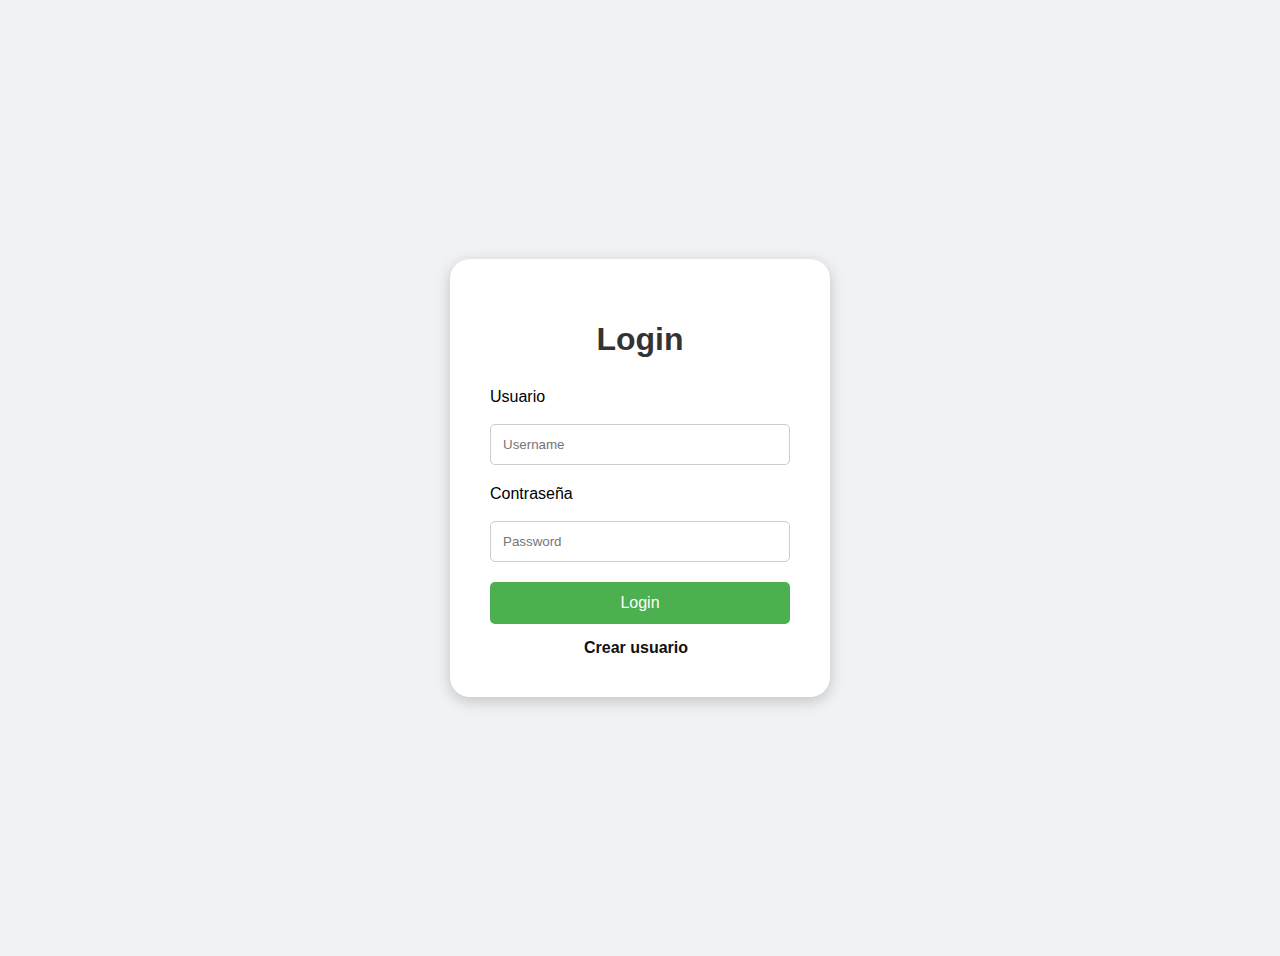
<file: Login/index.html>
<!DOCTYPE html>
<html lang="es">
<head>
    <meta charset="UTF-8">
    <title>Index</title>
    <link rel="stylesheet" href="style.css">
</head>

<body>

    
    <div id="site-header"></div>

    <section class="text-top">
        <h1>Guitarras Gibson</h1>
        <p>
            Las guitarras Gibson son famosas por su calidad y sonido. 
            A continuación, se presentan algunos de los modelos más icónicos de la marca.
        </p>
    </section>

    <main class="cards-container">

        <div class="card">
            <h2>Gibson Les Paul</h2>
            <img src="https://i.pinimg.com/1200x/a4/5c/0d/a45c0d4df8b0a34a06140bf2a95788e2.jpg" alt="Gibson Les Paul">
            <p>
                La Gibson Les Paul es uno de los modelos más icónicos del rock. 
                Lanzada en 1952, destaca por su cuerpo sólido de caoba con tapa de arce,
                ofreciendo un sonido potente, cálido y con gran sustain.
            </p>
        </div>

        <div class="card">
            <h2>Gibson SG</h2>
            <img src="https://i.pinimg.com/1200x/bb/84/87/bb848798f301bc02cc50f5e9c1dd7956.jpg" alt="Gibson SG">
            <p>
                La Gibson SG fue introducida en 1961. Es más ligera y delgada que la Les Paul,
                con un diseño de doble corte que facilita el acceso a los trastes altos.
            </p>
        </div>

        <div class="card">
            <h2>Gibson ES-335</h2>
            <img src="https://i.pinimg.com/736x/00/b4/1c/00b41c07fc19421ca16b6b08b8901f92.jpg" alt="Gibson ES-335">
            <p>
                La Gibson ES-335 fue lanzada en 1958 y combina características de guitarras
                sólidas y huecas, ofreciendo un tono cálido y versátil ideal para blues y jazz.
            </p>
        </div>

    </main>


    <div id="site-footer"></div>

    <script src="header_footer.js"></script>

    <script src="auth.js"></script>

</body>
</html>
</file>
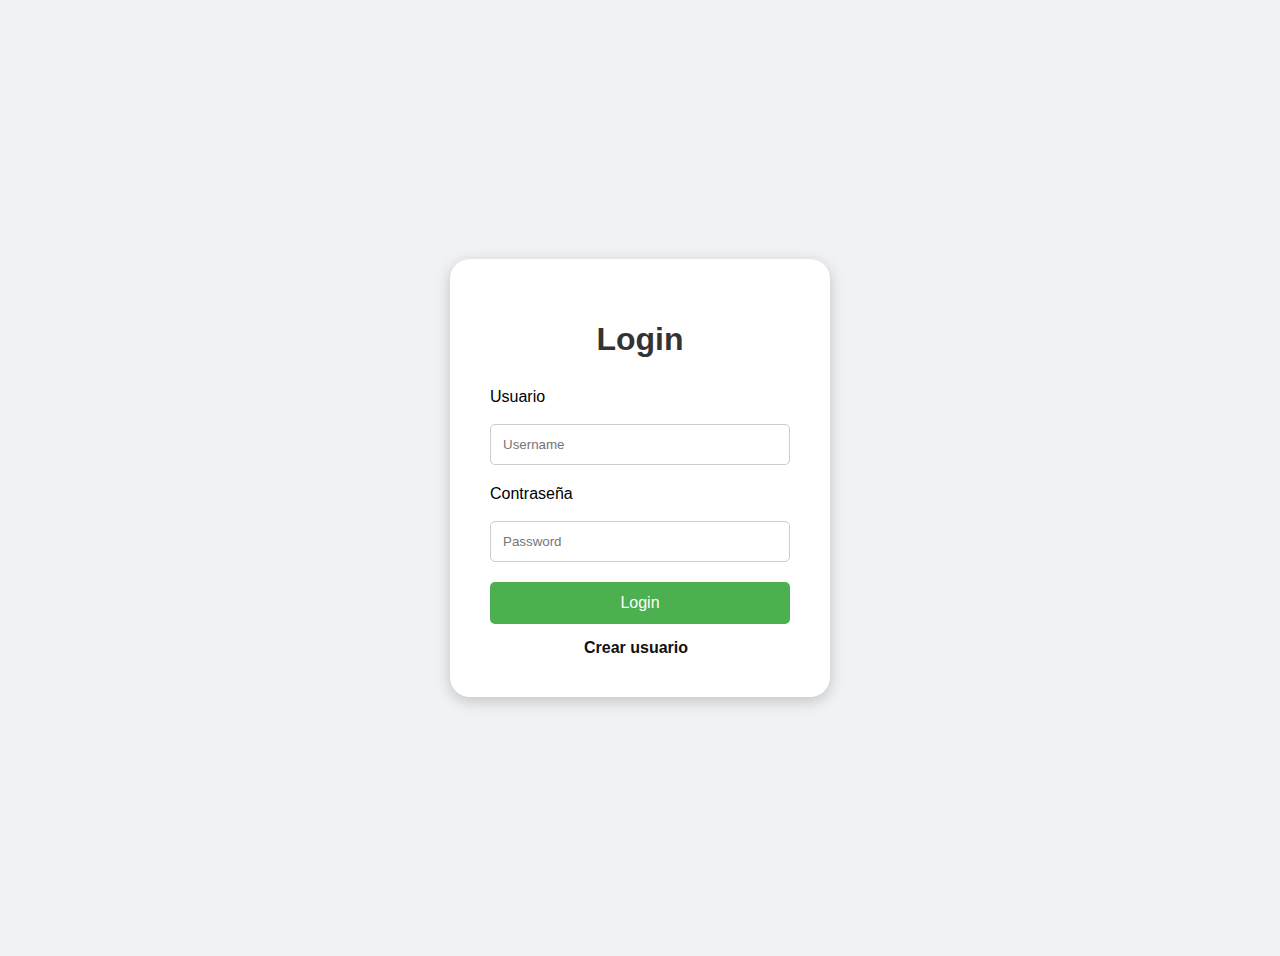
<file: Login/batalla.html>
<!DOCTYPE html>
<html lang="es">
<head>
    <meta charset="UTF-8">
    <meta name="viewport" content="width=device-width, initial-scale=1.0">
    <title>Batalla Pokemon</title>
    <link rel="stylesheet" href="style.css">
</head>
<body>

    <div id="site-header"></div>

    <h1>Batalla Pokémon</h1>

    <div class="filtros">
        <input type="text" id="pokemon1Input" placeholder="Pokémon 1">
        <button onclick="cargarPokemon(1)">Cargar Pokémon 1</button>

        <input type="text" id="pokemon2Input" placeholder="Pokémon 2">
        <button onclick="cargarPokemon(2)">Cargar Pokémon 2</button>

        <button onclick="iniciarBatalla()">Iniciar batalla</button>
    </div>

    <div class="battle-container">
        <div id="card1" class="poke-card battle-card">
        <h2>Pokémon 1</h2>
    </div>

        <div id="card2" class="poke-card battle-card">
            <h2>Pokémon 2</h2>
        </div>
    </div>

    <div class="battle-status">
        <div>
        <h3 id="name1">Pokémon 1</h3>
        <div class="life-bar">
            <div id="life1" class="life-fill">100%</div>
        </div>
    </div>

    <div>
        <h3 id="name2">Pokémon 2</h3>
        <div class="life-bar">
            <div id="life2" class="life-fill">100%</div>
        </div>
        </div>
    </div>

    <div class="log-box">
        <h2>Registro de batalla</h2>
        <div id="battleLog"></div>
    </div>

    <div id="winnerBox" class="winner-box" style="display:none;">
        <h2>GANADOR</h2>
        <img id="winnerImg" src="" alt="Ganador">
        <h3 id="winnerName"></h3>
    </div>


    <div id="site-footer"></div>

    <script src="batalla.js"></script>
    <script src="header_footer.js"></script>

    <script src="auth.js"></script>

</body>
</html>
</file>
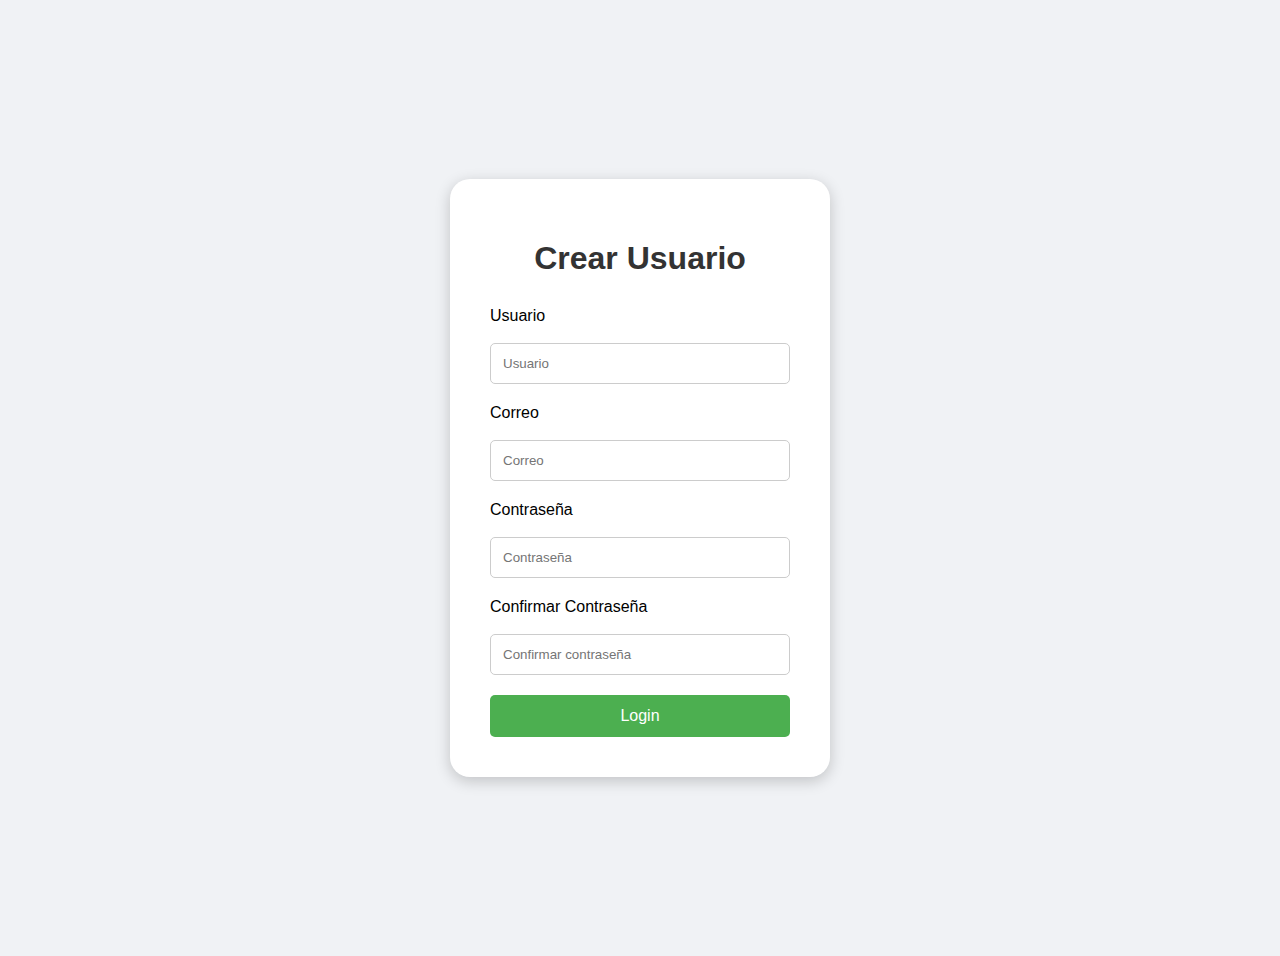
<file: Login/createUsser.html>
<head>
    <title>Crear usuario</title>
    <link rel="stylesheet" href="style.css">
</head>

<body class="createUsser-page">
    <div class="createUsser-container">
        <h1>Crear Usuario</h1>
            <label class="form-label">Usuario</label><br/>
            <input type="text" name="usuario" placeholder="Usuario" required>

            <label class="form-label">Correo</label><br/>
            <input type="text" name="correo" placeholder="Correo" required>

            <label class="form-label">Contraseña</label><br/>
            <input type="password" name="contraseña" placeholder="Contraseña" required>

            <label class="form-label">Confirmar Contraseña</label><br/>
            <input type="password" name="confirmar contraseña" placeholder="Confirmar contraseña" required>
            
            <button onclick="location.href='index.html'">Login</button>
        </form>
    </div>
</body>
</file>
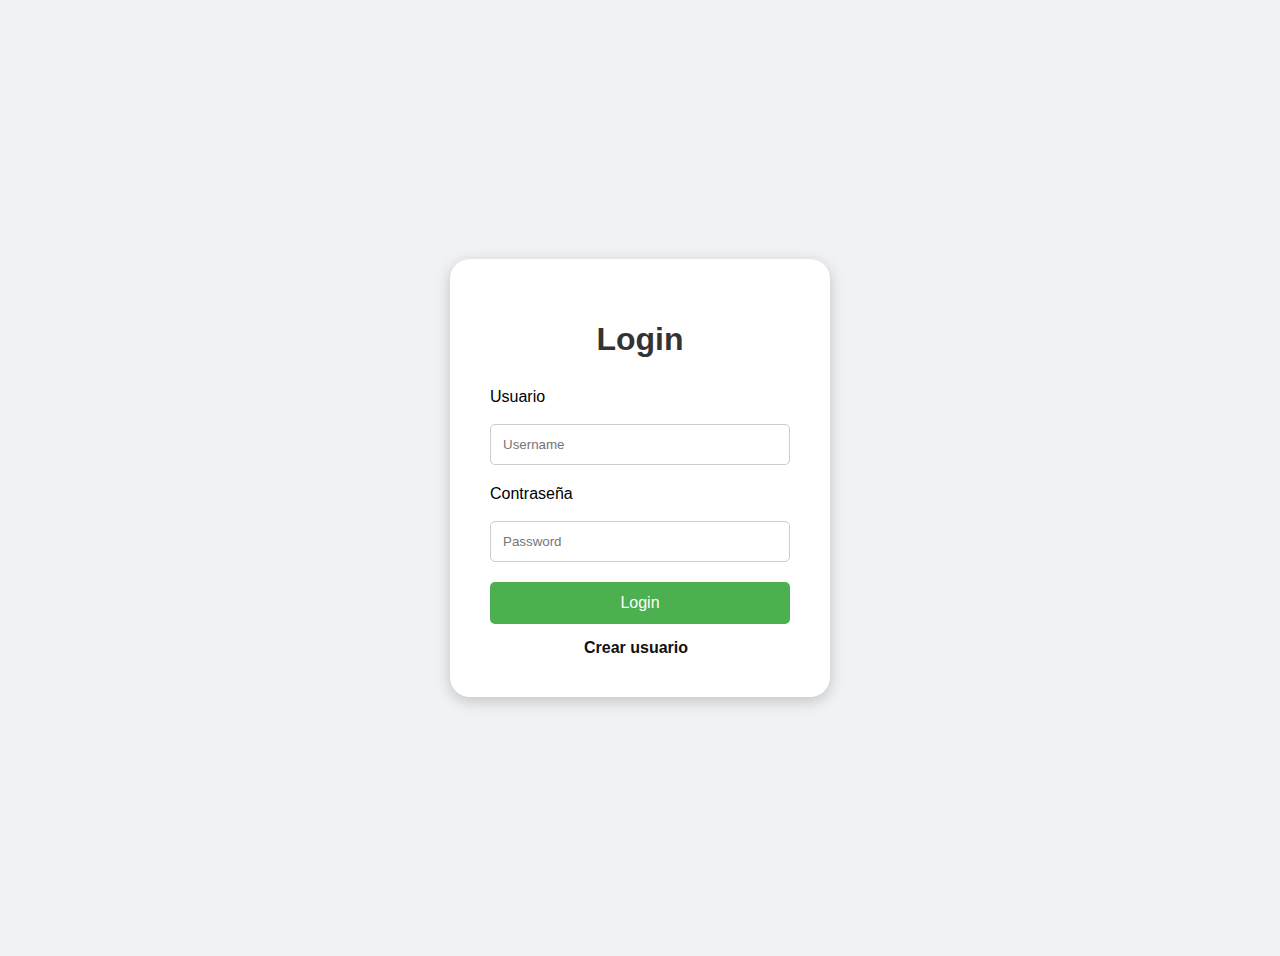
<file: Login/fender.html>
<!DOCTYPE html>
<html lang="es">
<head>
    <meta charset="UTF-8">
    <title>Fender - Comparativa</title>
    <link rel="stylesheet" href="style.css">
</head>

<body>

    <div id="site-header"></div>

    <section class="text-top">
        <h1>Comparativa: Gibson vs Fender</h1>
        <p>Una comparación entre dos de las marcas más importantes en la historia de la guitarra eléctrica.</p>
    </section>

    <main class="cards-container">

        <div class="card">
            <h2>Construcción</h2>
            <p><strong>Gibson</strong>: suele usar caoba y cuerpo más pesado.</p>
            <p><strong>Fender</strong>: utiliza aliso o fresno y diseños más ergonómicos.</p>
        </div>

        <div class="card">
            <h2>Sonido</h2>
            <p><strong>Gibson</strong>: más cálido y grueso.</p>
            <p><strong>Fender</strong>: más brillante y definido.</p>
        </div>

        <div class="card">
            <h2>¿Cuál conviene?</h2>
            <p>Depende del estilo: rock pesado y sustain (Gibson) vs sonido limpio y versátil (Fender).</p>
        </div>

    </main>

    <div id="site-footer"></div>

    <script src="header_footer.js"></script>
    <script src="auth.js"></script>

</body>
</html>
</file>
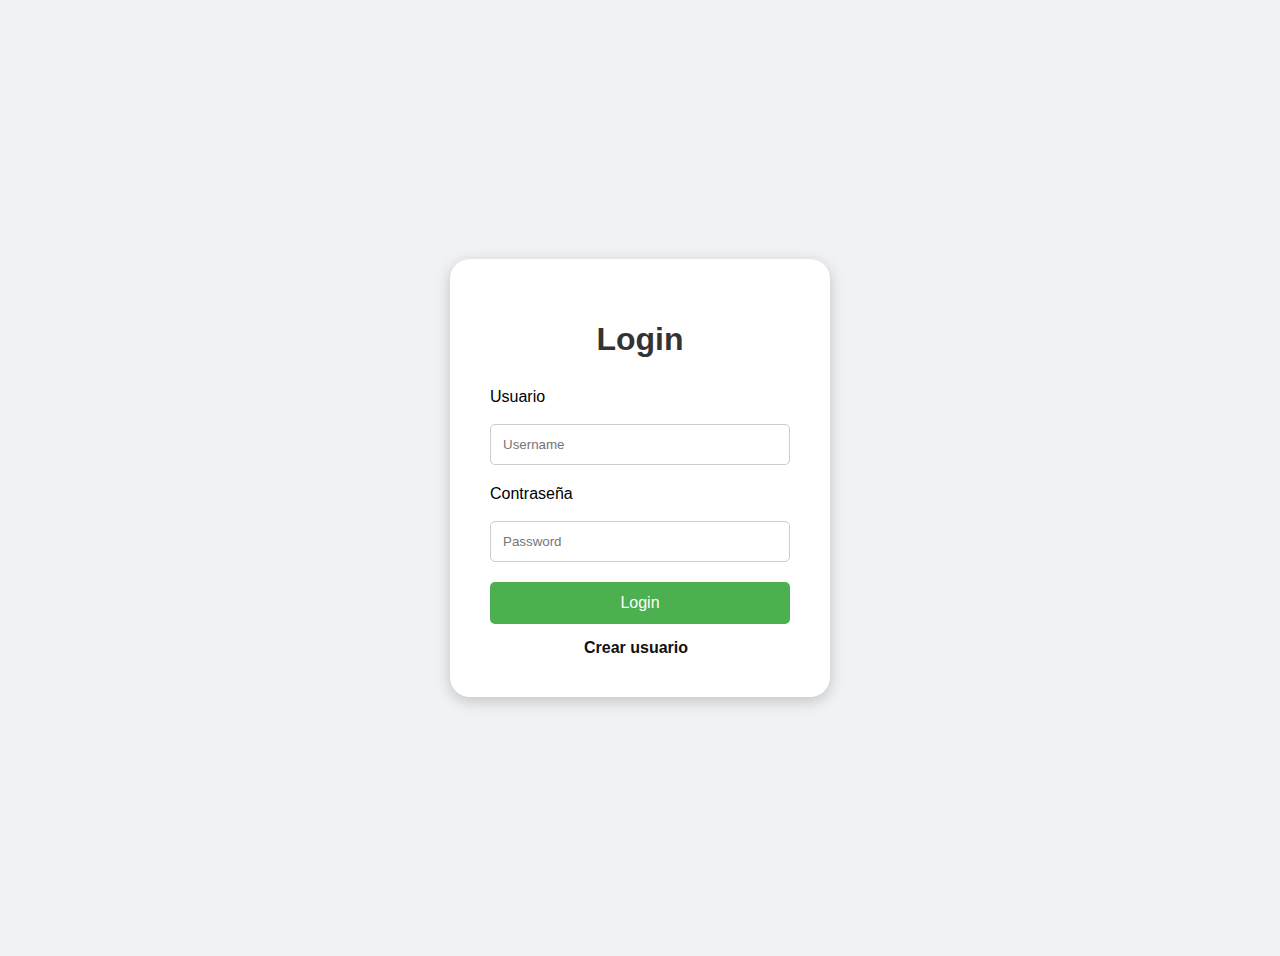
<file: Login/historia.html>
<!DOCTYPE html>
<html lang="es">
<head>
    <meta charset="UTF-8">
    <title>Historia - Gibson</title>
    <link rel="stylesheet" href="style.css">
</head>

<body>


    <div id="site-header"></div>

    <section class="text-top">
        <h1>Historia de Gibson</h1>
        <p>Un recorrido por los momentos más importantes de la marca.</p>
    </section>

    <main class="cards-container">

        <div class="card">
            <h2>Fundación (1902)</h2>
            <p>Gibson fue fundada en 1902 por Orville Gibson en Kalamazoo, Michigan.</p>
        </div>

        <div class="card">
            <h2>La Era Dorada (Años 50)</h2>
            <p>Durante los años 50 nacieron modelos como la Les Paul y la ES-335.</p>
        </div>

        <div class="card">
            <h2>Impacto Cultural</h2>
            <p>Gibson definió el sonido del rock clásico con guitarristas y bandas icónicas.</p>
        </div>

    </main>

    <div id="site-footer"></div>

    <script src="header_footer.js"></script>
    <script src="auth.js"></script>

</body>
</html>
</file>
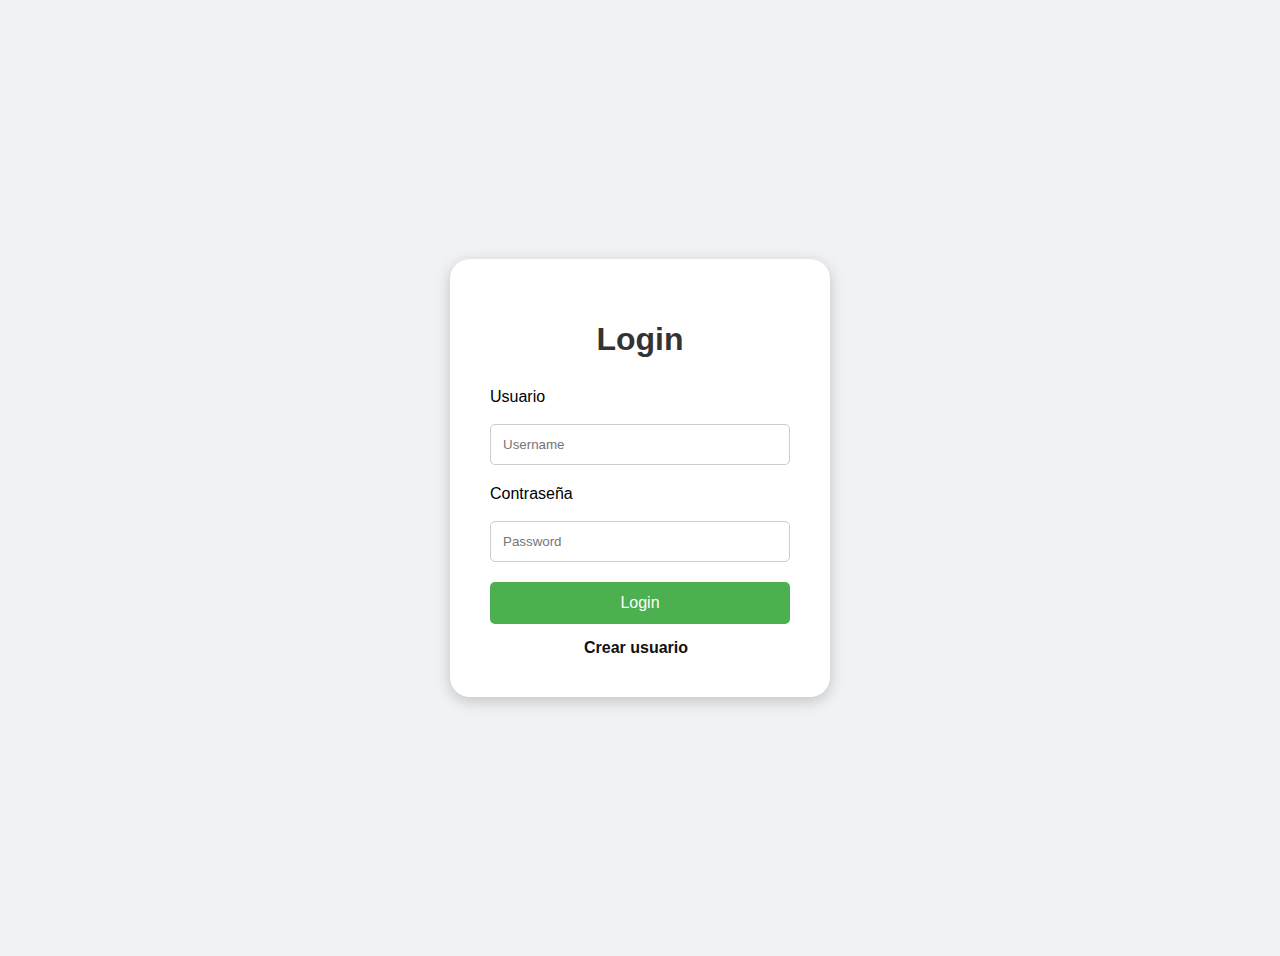
<file: Login/login.html>
<head>
    <title>Iniciar Sesion</title>
    <link rel="stylesheet" href="style.css">
</head>

<body class="login-page">
    <div class="Login-container">
        <h1>Login</h1>
            <label class="form-label">Usuario</label><br/>
            <input type="text" name="username" placeholder="Username" required>
            <label class="form-label">Contraseña</label><br/>
            <input type="password" name="password" placeholder="Password" required>
            <button onclick="location.href='index.html'">Login</button>
            <a href="createUsser.html">Crear usuario</a>
        </form>
    </div>
</body>
</file>
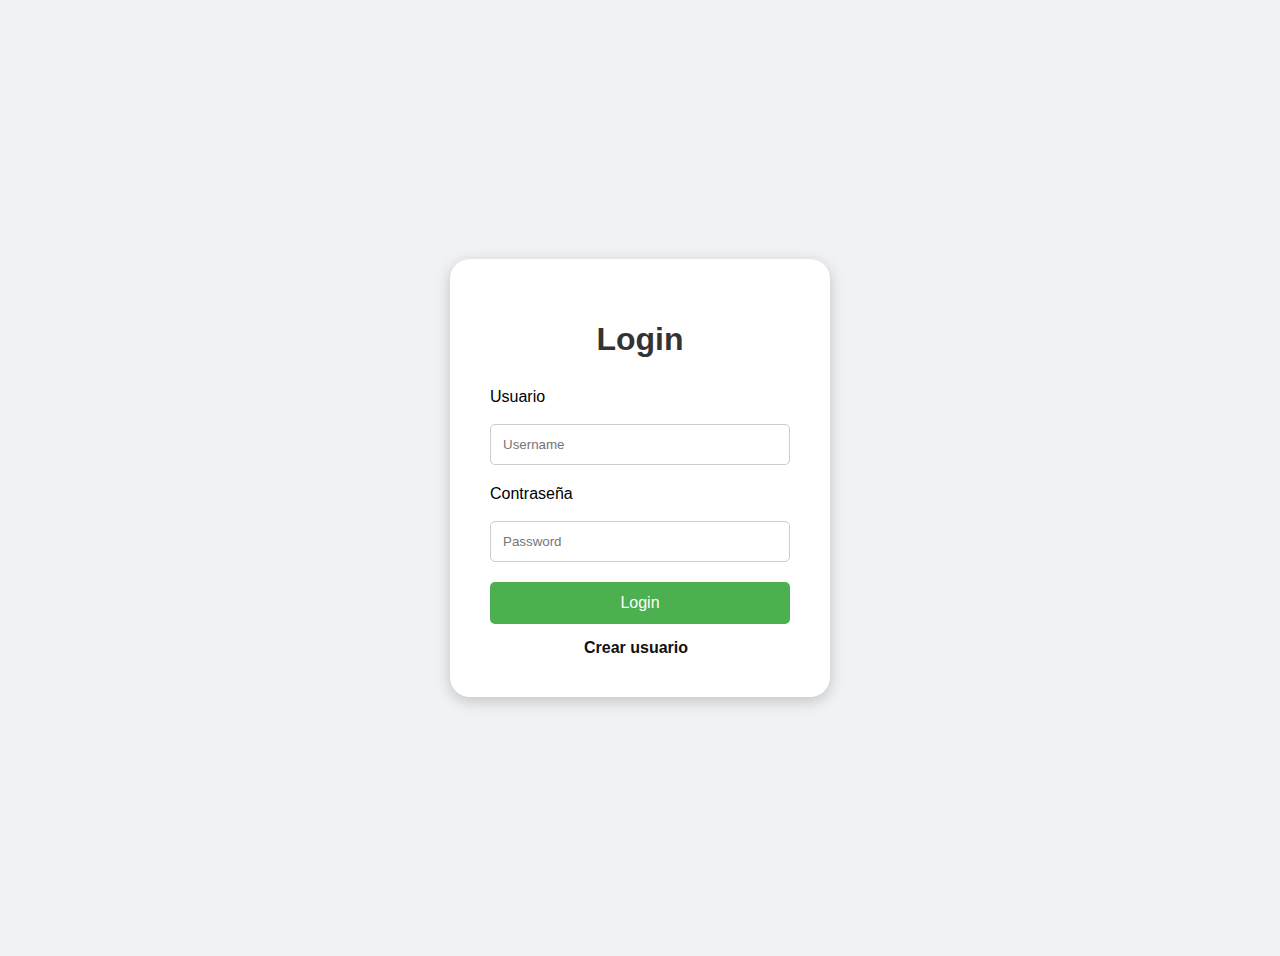
<file: Login/pokemon.html>
<body>
    
    <div class="filtros">
        <input type="text" id="filtroNombre" placeholder="Buscar por nombre">
        <input type="number" id="filtroId" placeholder="Buscar por ID">
        <input type="text" id="filtroTipo" placeholder="Buscar por tipo">
        <button onclick="filtrarPokemons()">Filtrar</button>
        <button onclick="mostrarTodos()">Mostrar todos</button>
    </div>

    <div class="container">
        <div id="pokemonContainer" class="pokemon-grid"></div>
    </div>

    <script src="pokemon.js"></script>
    <link rel="stylesheet" href="style.css">
    <script src="auth.js"></script>
</body>
</file>
<file: Login/style.css>
/* login pagina */

.login-page,.createUsser-page{
    display: flex;
    justify-content: center;
    align-items: center;
    height: 100vh;
    background: #f0f2f5;
}


.login-container, .createUsser-container {
    background: #fff;
    padding: 40px;
    border-radius: 20px;
    box-shadow: 0 4px 15px rgba(0, 0, 0, 0.2);
    width: 300px;
}


.login-container h1, .createUsser-container h1{
    margin-bottom: 30px;
    color: #333;
}


.login-container input, .createUsser-container input {
    width: 100%;
    padding: 12px;
    margin-bottom: 20px;
    border: 1px solid #ccc;
    border-radius: 5px;
}


.login-container button, .createUsser-container button{
    width: 100%;
    padding: 12px;
    background-color: #4CAF50;
    color: white;
    border: none;
    border-radius: 5px;
    cursor: pointer;
    font-size: 16px;
    
}

.login-container button:hover, .createUsser-container button:hover{
    background-color: #45a049;
}


/* index pagina */
body {
    background: #f0f2f5;
    font-family: 'Arial';
    padding: 20px;
    text-align: center;
}


.text-top h1 {
    font-size: 32px;
    margin-bottom: 15px;
    color: #333;
}

.text-top p {
    font-size: 16px;
    color: #555;
    max-width: 700px;
    margin: 0 auto 40px auto; 
}


.cards-container {
    display: flex;
    justify-content: center; 
    gap: 20px; 
    flex-wrap: wrap; 
}


.card {
    background: #fff;
    border-radius: 10px;
    padding: 20px;
    width: 300px;
    box-shadow: 0 4px 10px rgba(0,0,0,0.2);
    flex-direction: column; 
    align-items: center;
    text-align: center;
}

.card img {
    width: 80%;
    border-radius: 10px;
    margin-top: 15px;
}

.card h2 {
    color: #090909;
}

/* crear usuario */

a{
    display: inline-block;
    margin-top: 15px;
    margin-right: 8px;
    text-decoration: none;
    color: #111;
    font-weight: bold;
}

a:hover{
    color: #4CAF50;
}

label {
    text-align: left;
    display: block;
}

.text-top{
    margin-bottom: 30px;  
}

.pokemon-grid {
    display: grid;
    grid-template-columns: repeat(auto-fill, minmax(260px, 1fr));
    gap: 25px;
    max-width: 1100px;
    margin: auto;
}

.poke-card{
    background:white;
    border-radius:12px;
    padding:15px;
    text-align:center;
    box-shadow:0 4px 10px rgba(0,0,0,0.1);
    position: relative;
}

.poke-id {
    position: absolute;
    top: 10px;
    right: 10px;
    font-weight: bold;
    font-size: 18px;
}

.poke-card img{
    width:120px;
}

.filtros {
    display: flex;
    flex-wrap: wrap;
    gap: 10px;
    margin-bottom: 20px;
    justify-content: center;
}

.filtros input,
.filtros button {
    padding: 10px;
    border-radius: 8px;
    border: 1px solid #ccc;
    font-size: 14px;
}

.filtros button {
    background-color: #333;
    color: white;
    cursor: pointer;
    border: none;
}

.filtros button:hover {
    background-color: #555;
}


.type{
    padding:5px 10px;
    border-radius:8px;
    color:white;
    font-size:12px;
    margin:3px;
    display:inline-block;
}

/* colores pokemon */

.grass{ background:#78C850; }
.fire{ background:#F08030; }
.water{ background:#6890F0; }
.electric{ background:#F8D030; color:black; }
.poison{ background:#A040A0; }
.flying{ background:#A890F0; }
.bug{ background:#A8B820; }
.normal{ background:#A8A878; }
.ground{ background:#E0C068; color:black; }
.rock{ background:#B8A038; }
.ghost{ background:#705898; }
.ice{ background:#98D8D8; color:black; }
.dragon{ background:#7038F8; }
.dark{ background:#705848; }
.fairy{ background:#EE99AC; color:black; }
.steel{ background:#B8B8D0; color:black; }
.psychic{ background:#F85888; }
.fighting{ background:#C03028; }
</file>
